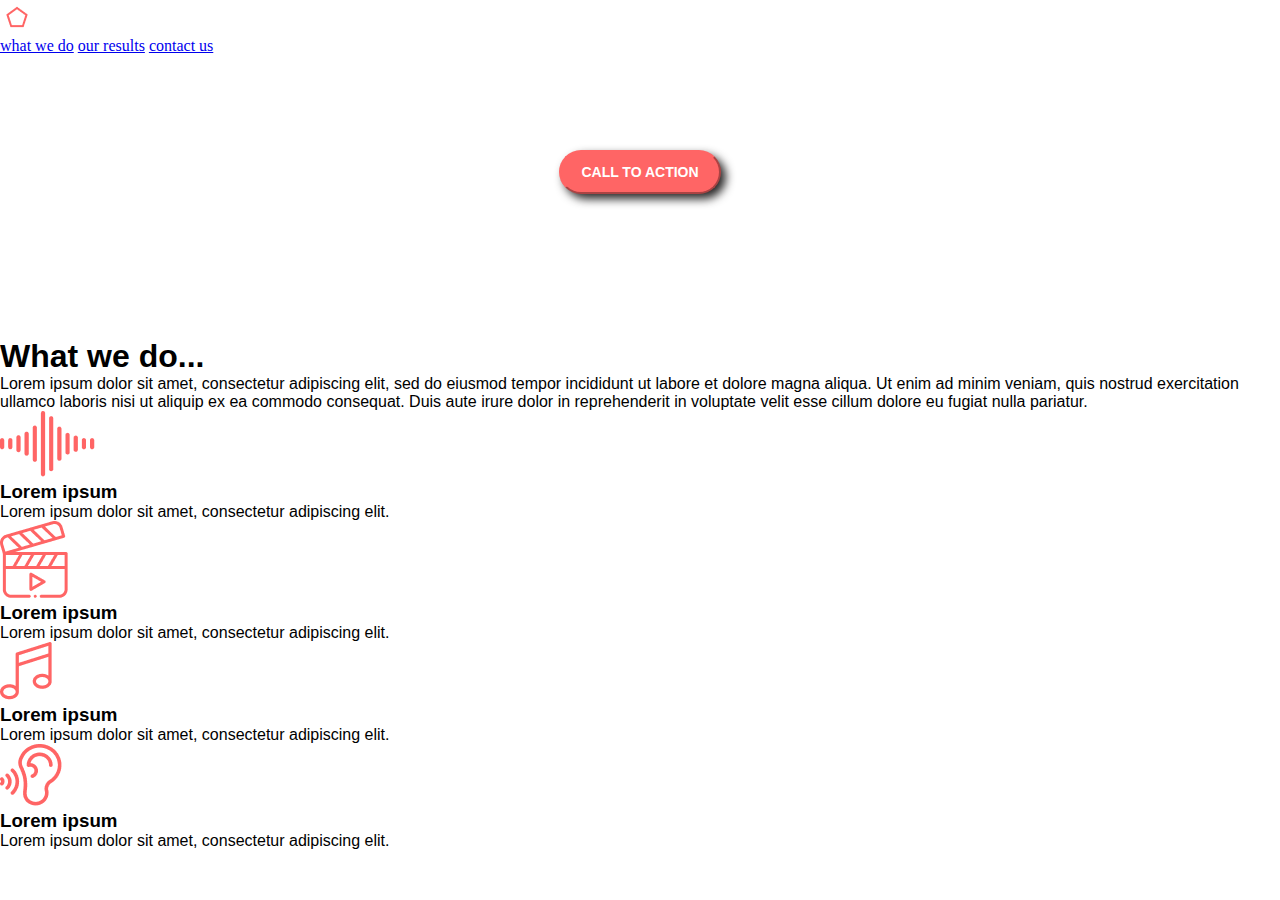
<file: index.html>
<!DOCTYPE html>
<html lang="en">
<head>
    <meta charset="UTF-8">
    <meta name="viewport" content="width=device-width, initial-scale=1.0">
    <title>Headphones</title>
    <link rel="stylesheet" href="styles.css">
</head>
<body>
    <section class="hero">
        <header>
            <img src="imgs/logo.png" alt="logo">
            <nav>
                <a href="#" alt="link">what we do</a>
                <a href="#" alt="link">our results</a>
                <a href="#" alt="link">contact us</a>
            </nav>
        </header>
        <main>
            <div class="hero-main">
                <h1>Lorem ipsum dolor set amet lorem ipsum</h1>
                <p>Lorem ipsum dolor set amet lorem ipsum dolor set</p>
                <button>CALL TO ACTION</button>
                <p class="text">Lorem ipsum dolor sit amet, consectetur adipiscing elit, sed do eiusmod tempor incididunt ut labore et dolore magna aliqua. Ut enim ad minim veniam, quis nostrud exercitation ullamco laboris nisi ut aliquip ex ea commodo consequat. Duis aute irure dolor in reprehenderit in voluptate velit esse cillum dolore eu fugiat nulla pariatur.</p>
            </div>
        </main>
    </section>
    <main>
        <section class="what-we-do">
            <div class="h1-text">
                <h1>What we do...</h1>
                <p class="text">Lorem ipsum dolor sit amet, consectetur adipiscing elit, sed do eiusmod tempor incididunt ut labore et dolore magna aliqua. Ut enim ad minim veniam, quis nostrud exercitation ullamco laboris nisi ut aliquip ex ea commodo consequat. Duis aute irure dolor in reprehenderit in voluptate velit esse cillum dolore eu fugiat nulla pariatur.</p>
            </div>
            <div class="icons">
                <div class="icon">
                    <img src="imgs/sound-frecuency.png" alt="sound">
                    <div class="icon-text">
                        <h3>Lorem ipsum</h3>
                        <p>Lorem ipsum dolor sit amet, consectetur adipiscing elit.</p>
                    </div>
                </div>
                <div class="icon">
                    <img src="imgs/video.png" class="video" alt="sound">
                    <div class="icon-text">
                        <h3>Lorem ipsum</h3>
                        <p>Lorem ipsum dolor sit amet, consectetur adipiscing elit.</p>
                    </div>
                </div>
                <div class="icon">
                    <img src="imgs/music.png" alt="sound">
                     <div class="icon-text">
                        <h3>Lorem ipsum</h3>
                        <p>Lorem ipsum dolor sit amet, consectetur adipiscing elit.</p>
                     </div>
                </div>
                <div class="icon">
                    <img src="imgs/hearing.png" alt="sound">
                    <div class="icon-text">
                        <h3>Lorem ipsum</h3>
                        <p>Lorem ipsum dolor sit amet, consectetur adipiscing elit.</p>
                    </div>
                </div>
            </div>
        </section>
    </main>
</body>
</html>
</file>
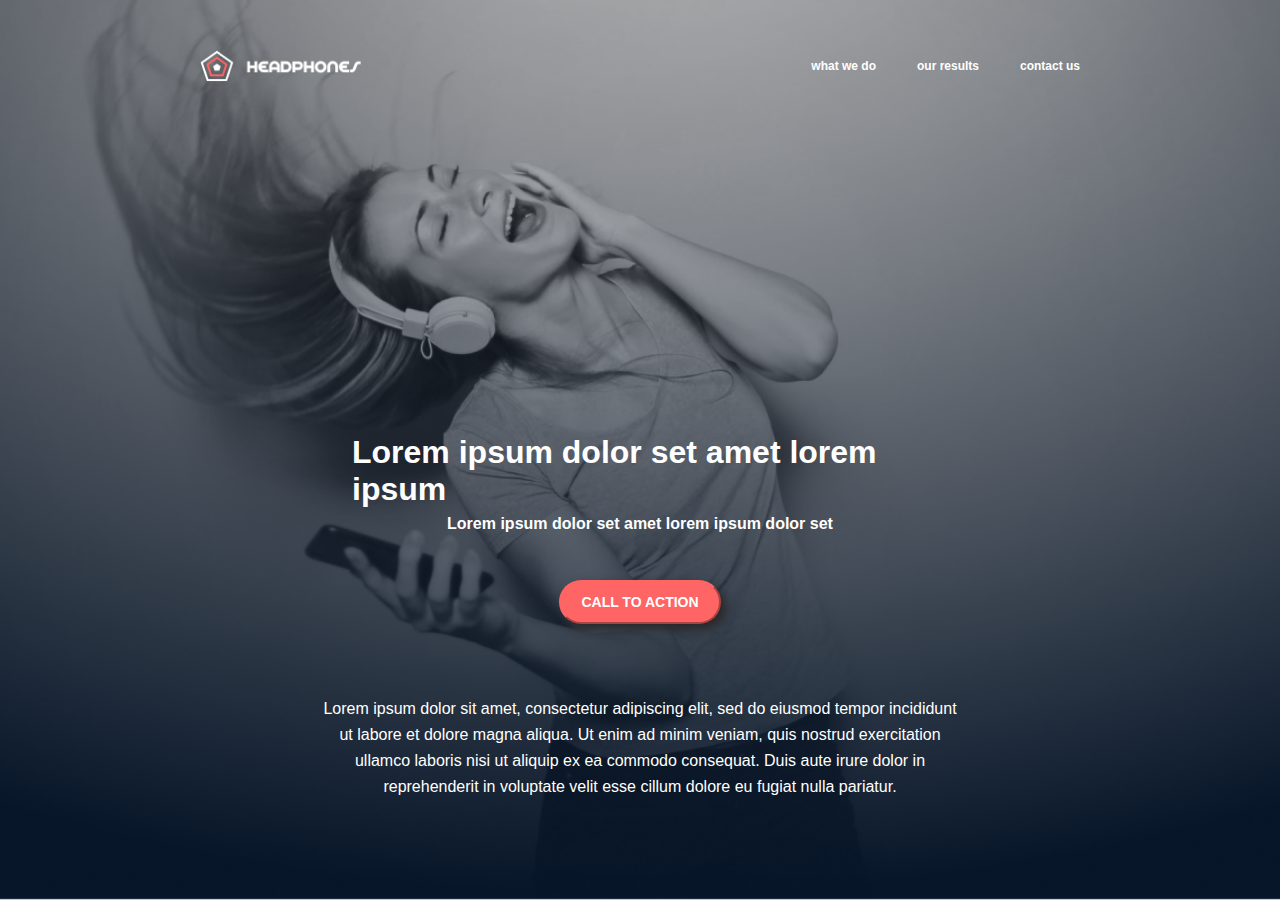
<file: 0-index.html>
<!DOCTYPE html>
<html lang="en">
<head>
    <meta charset="UTF-8">
    <meta name="viewport" content="width=device-width, initial-scale=1.0">
    <title>Headphones</title>
    <link rel="stylesheet" href="0-styles.css">
</head>
<body>
    <section class="hero">
        <header>
            <img src="imgs/logo.png" alt="logo">
            <nav>
                <a href="#" alt="link">what we do</a>
                <a href="#" alt="link">our results</a>
                <a href="#" alt="link">contact us</a>
            </nav>
        </header>
        <main>
            <div class="hero-main">
                <h1>Lorem ipsum dolor set amet lorem ipsum</h1>
                <p>Lorem ipsum dolor set amet lorem ipsum dolor set</p>
                <button>CALL TO ACTION</button>
                <p class="text">Lorem ipsum dolor sit amet, consectetur adipiscing elit, sed do eiusmod tempor incididunt ut labore et dolore magna aliqua. Ut enim ad minim veniam, quis nostrud exercitation ullamco laboris nisi ut aliquip ex ea commodo consequat. Duis aute irure dolor in reprehenderit in voluptate velit esse cillum dolore eu fugiat nulla pariatur.</p>
            </div>
        </main>
    </section>
</body>
</file>
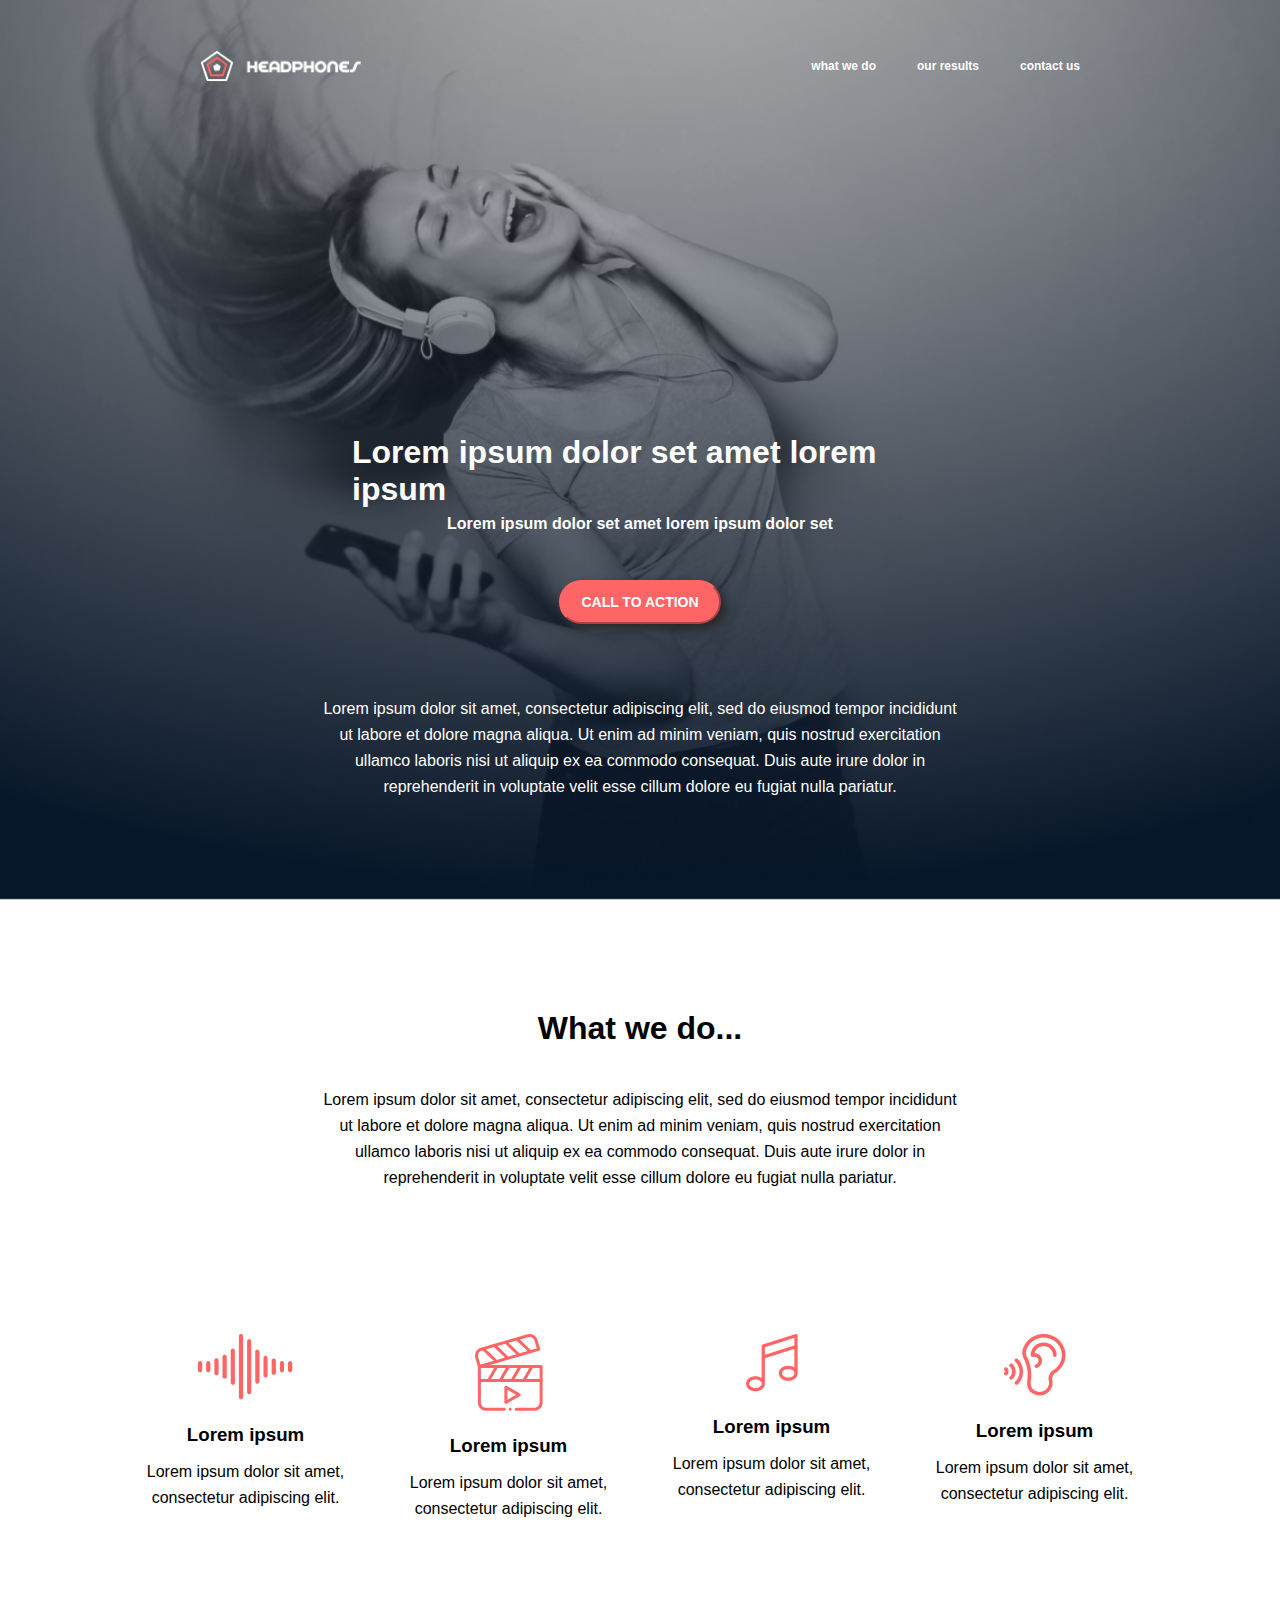
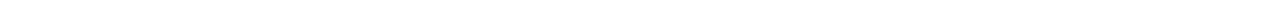
<file: 1-index.html>
<!DOCTYPE html>
<html lang="en">
<head>
    <meta charset="UTF-8">
    <meta name="viewport" content="width=device-width, initial-scale=1.0">
    <title>Headphones</title>
    <link rel="stylesheet" href="1-styles.css">
</head>
<body>
    <section class="hero">
        <header>
            <img src="imgs/logo.png" alt="logo">
            <nav>
                <a href="#" alt="link">what we do</a>
                <a href="#" alt="link">our results</a>
                <a href="#" alt="link">contact us</a>
            </nav>
        </header>
        <main>
            <div class="hero-main">
                <h1>Lorem ipsum dolor set amet lorem ipsum</h1>
                <p>Lorem ipsum dolor set amet lorem ipsum dolor set</p>
                <button>CALL TO ACTION</button>
                <p class="text">Lorem ipsum dolor sit amet, consectetur adipiscing elit, sed do eiusmod tempor incididunt ut labore et dolore magna aliqua. Ut enim ad minim veniam, quis nostrud exercitation ullamco laboris nisi ut aliquip ex ea commodo consequat. Duis aute irure dolor in reprehenderit in voluptate velit esse cillum dolore eu fugiat nulla pariatur.</p>
            </div>
        </main>
    </section>
    <main>
        <section class="what-we-do">
            <div class="h1-text">
                <h1>What we do...</h1>
                <p class="text">Lorem ipsum dolor sit amet, consectetur adipiscing elit, sed do eiusmod tempor incididunt ut labore et dolore magna aliqua. Ut enim ad minim veniam, quis nostrud exercitation ullamco laboris nisi ut aliquip ex ea commodo consequat. Duis aute irure dolor in reprehenderit in voluptate velit esse cillum dolore eu fugiat nulla pariatur.</p>
            </div>
            <div class="icons">
                <div class="icon">
                    <img src="imgs/sound-frecuency.png" alt="sound">
                    <div class="icon-text">
                        <h3>Lorem ipsum</h3>
                        <p>Lorem ipsum dolor sit amet, consectetur adipiscing elit.</p>
                    </div>
                </div>
                <div class="icon">
                    <img src="imgs/video.png" class="video" alt="sound">
                    <div class="icon-text">
                        <h3>Lorem ipsum</h3>
                        <p>Lorem ipsum dolor sit amet, consectetur adipiscing elit.</p>
                    </div>
                </div>
                <div class="icon">
                    <img src="imgs/music.png" alt="sound">
                     <div class="icon-text">
                        <h3>Lorem ipsum</h3>
                        <p>Lorem ipsum dolor sit amet, consectetur adipiscing elit.</p>
                     </div>
                </div>
                <div class="icon">
                    <img src="imgs/hearing.png" alt="sound">
                    <div class="icon-text">
                        <h3>Lorem ipsum</h3>
                        <p>Lorem ipsum dolor sit amet, consectetur adipiscing elit.</p>
                    </div>
                </div>
            </div>
        </section>
    </main>
</body>
</html>
</file>
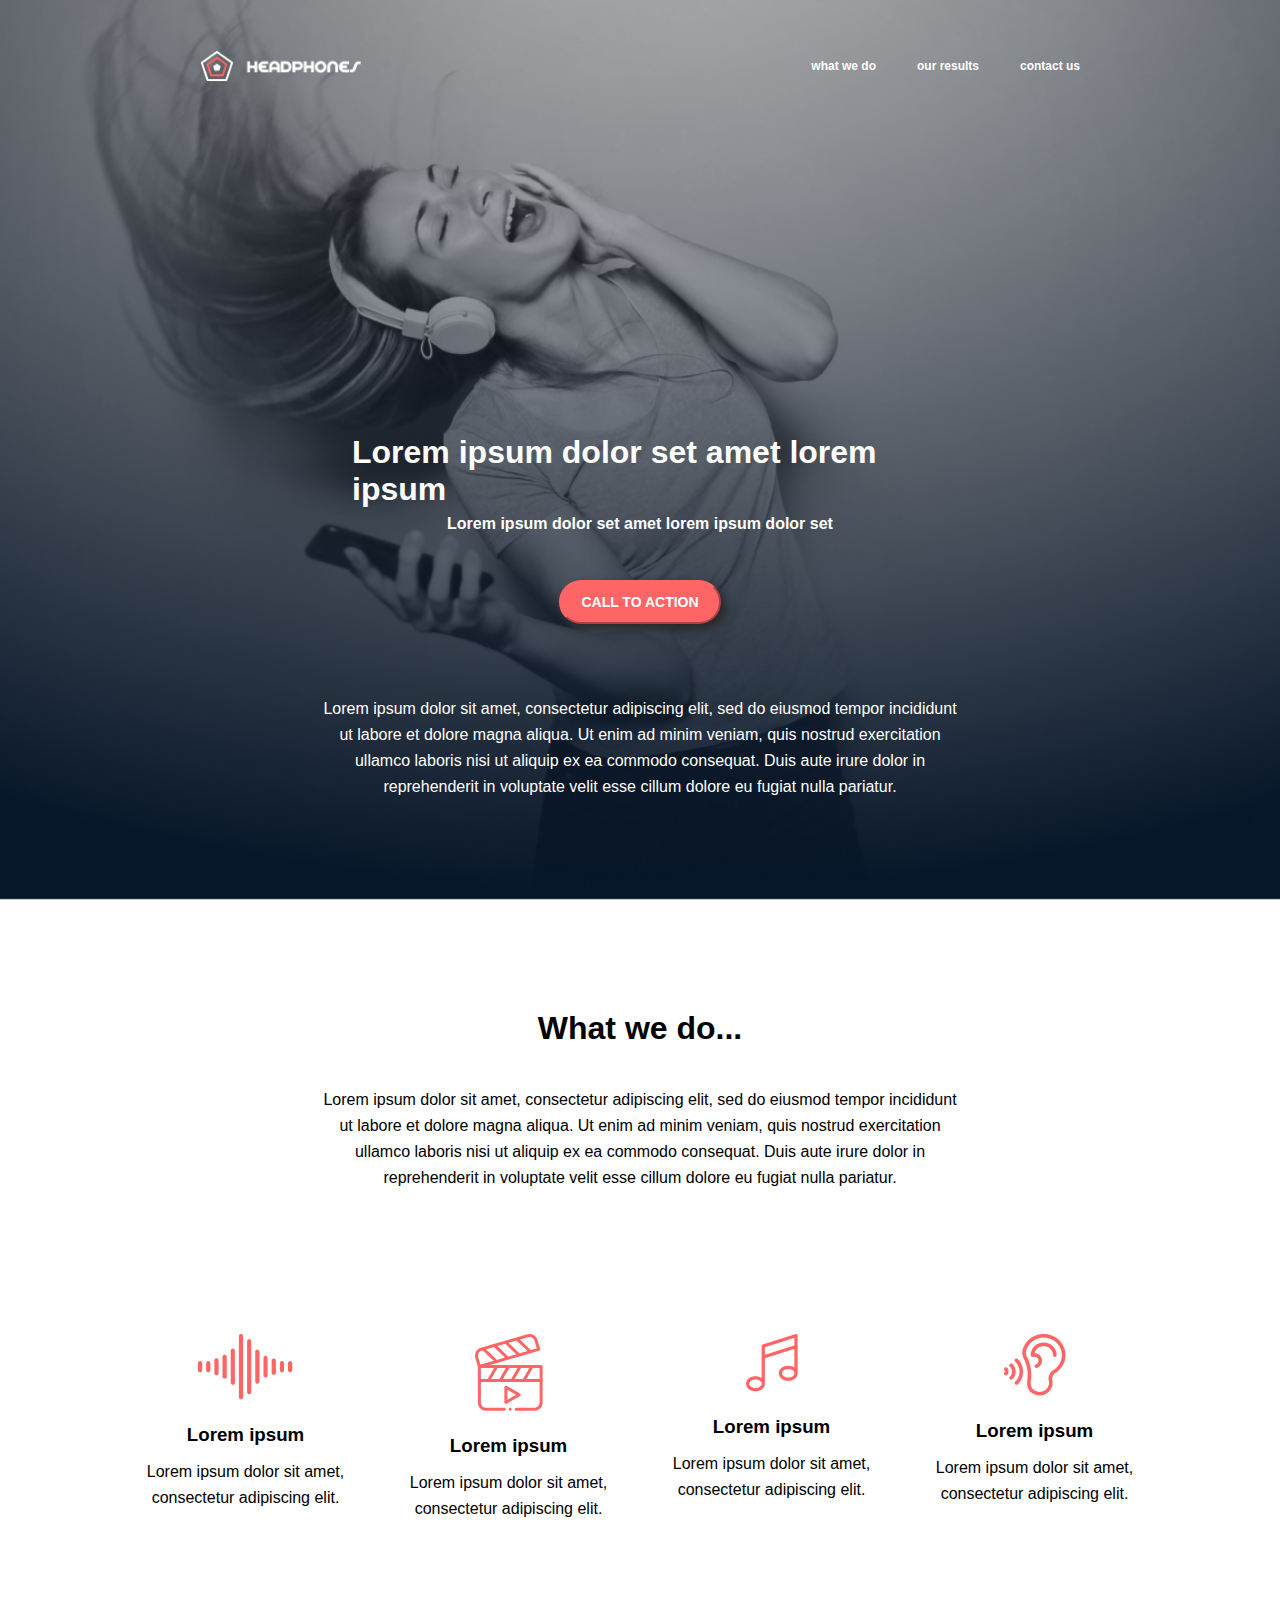
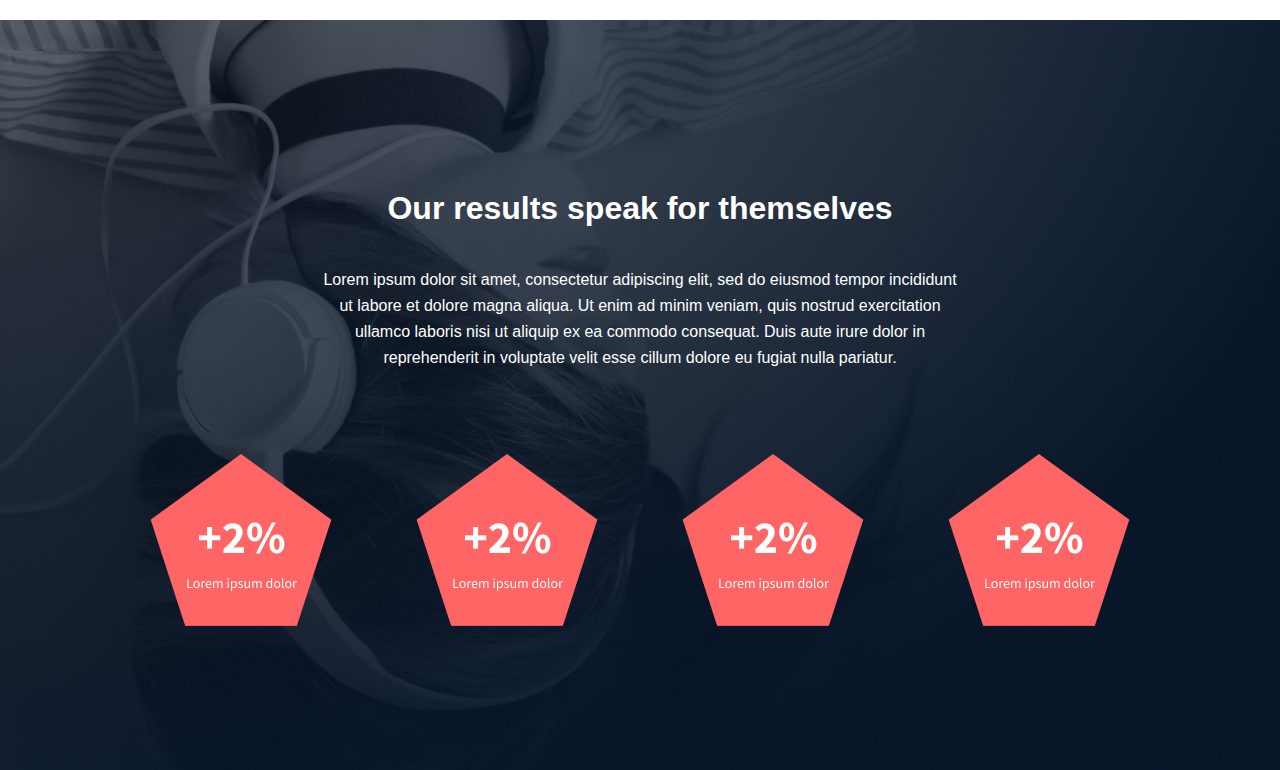
<file: 2-index.html>
<!DOCTYPE html>
<html lang="en">
<head>
    <meta charset="UTF-8">
    <meta name="viewport" content="width=device-width, initial-scale=1.0">
    <title>Headphones</title>
    <link rel="stylesheet" href="2-styles.css">
</head>
<body>
    <section class="hero">
        <header>
            <img src="imgs/logo.png" alt="logo">
            <nav>
                <a href="#" alt="link">what we do</a>
                <a href="#" alt="link">our results</a>
                <a href="#" alt="link">contact us</a>
            </nav>
        </header>
        <main>
            <div class="hero-main">
                <h1>Lorem ipsum dolor set amet lorem ipsum</h1>
                <p>Lorem ipsum dolor set amet lorem ipsum dolor set</p>
                <button>CALL TO ACTION</button>
                <p class="text">Lorem ipsum dolor sit amet, consectetur adipiscing elit, sed do eiusmod tempor incididunt ut labore et dolore magna aliqua. Ut enim ad minim veniam, quis nostrud exercitation ullamco laboris nisi ut aliquip ex ea commodo consequat. Duis aute irure dolor in reprehenderit in voluptate velit esse cillum dolore eu fugiat nulla pariatur.</p>
            </div>
        </main>
    </section>
    <main>
        <section class="what-we-do">
            <div class="h1-text">
                <h1>What we do...</h1>
                <p class="text">Lorem ipsum dolor sit amet, consectetur adipiscing elit, sed do eiusmod tempor incididunt ut labore et dolore magna aliqua. Ut enim ad minim veniam, quis nostrud exercitation ullamco laboris nisi ut aliquip ex ea commodo consequat. Duis aute irure dolor in reprehenderit in voluptate velit esse cillum dolore eu fugiat nulla pariatur.</p>
            </div>
            <div class="icons">
                <div class="icon">
                    <img src="imgs/sound-frecuency.png" alt="sound">
                    <div class="icon-text">
                        <h3>Lorem ipsum</h3>
                        <p>Lorem ipsum dolor sit amet, consectetur adipiscing elit.</p>
                    </div>
                </div>
                <div class="icon">
                    <img src="imgs/video.png" class="video" alt="sound">
                    <div class="icon-text">
                        <h3>Lorem ipsum</h3>
                        <p>Lorem ipsum dolor sit amet, consectetur adipiscing elit.</p>
                    </div>
                </div>
                <div class="icon">
                    <img src="imgs/music.png" alt="sound">
                     <div class="icon-text">
                        <h3>Lorem ipsum</h3>
                        <p>Lorem ipsum dolor sit amet, consectetur adipiscing elit.</p>
                     </div>
                </div>
                <div class="icon">
                    <img src="imgs/hearing.png" alt="sound">
                    <div class="icon-text">
                        <h3>Lorem ipsum</h3>
                        <p>Lorem ipsum dolor sit amet, consectetur adipiscing elit.</p>
                    </div>
                </div>
            </div>
        </section>
        <section class="dark">
            <div class="h1-text">
                <h1>Our results speak for themselves</h1>
                <p class="text">Lorem ipsum dolor sit amet, consectetur adipiscing elit, sed do eiusmod tempor incididunt ut labore et dolore magna aliqua. Ut enim ad minim veniam, quis nostrud exercitation ullamco laboris nisi ut aliquip ex ea commodo consequat. Duis aute irure dolor in reprehenderit in voluptate velit esse cillum dolore eu fugiat nulla pariatur.</p>
            </div>
            <div class="images">
                <img src="imgs/dot_1.png" alt="image">
                <img src="imgs/dot_1.png" alt="image">
                <img src="imgs/dot_1.png" alt="image">
                <img src="imgs/dot_1.png" alt="image">
            </div>
        </section>
    </main>
</body>
</html>
</file>
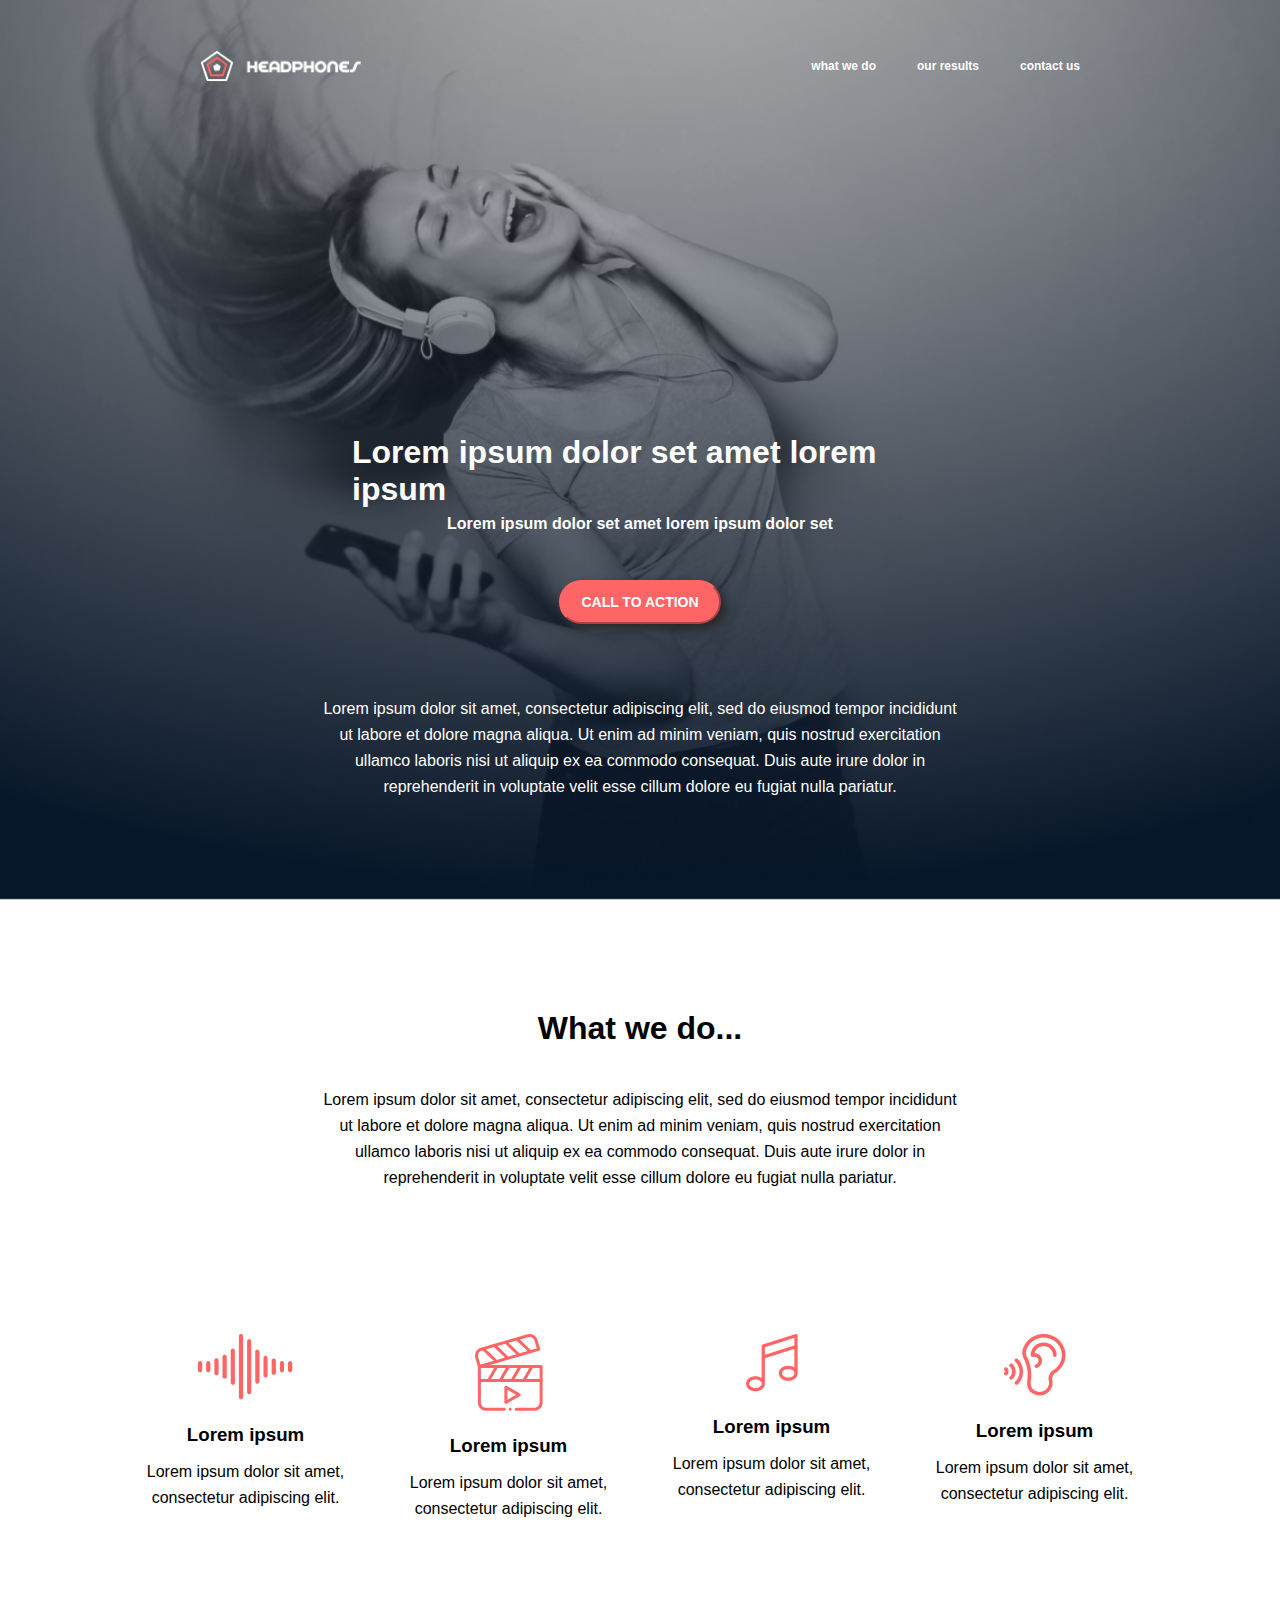
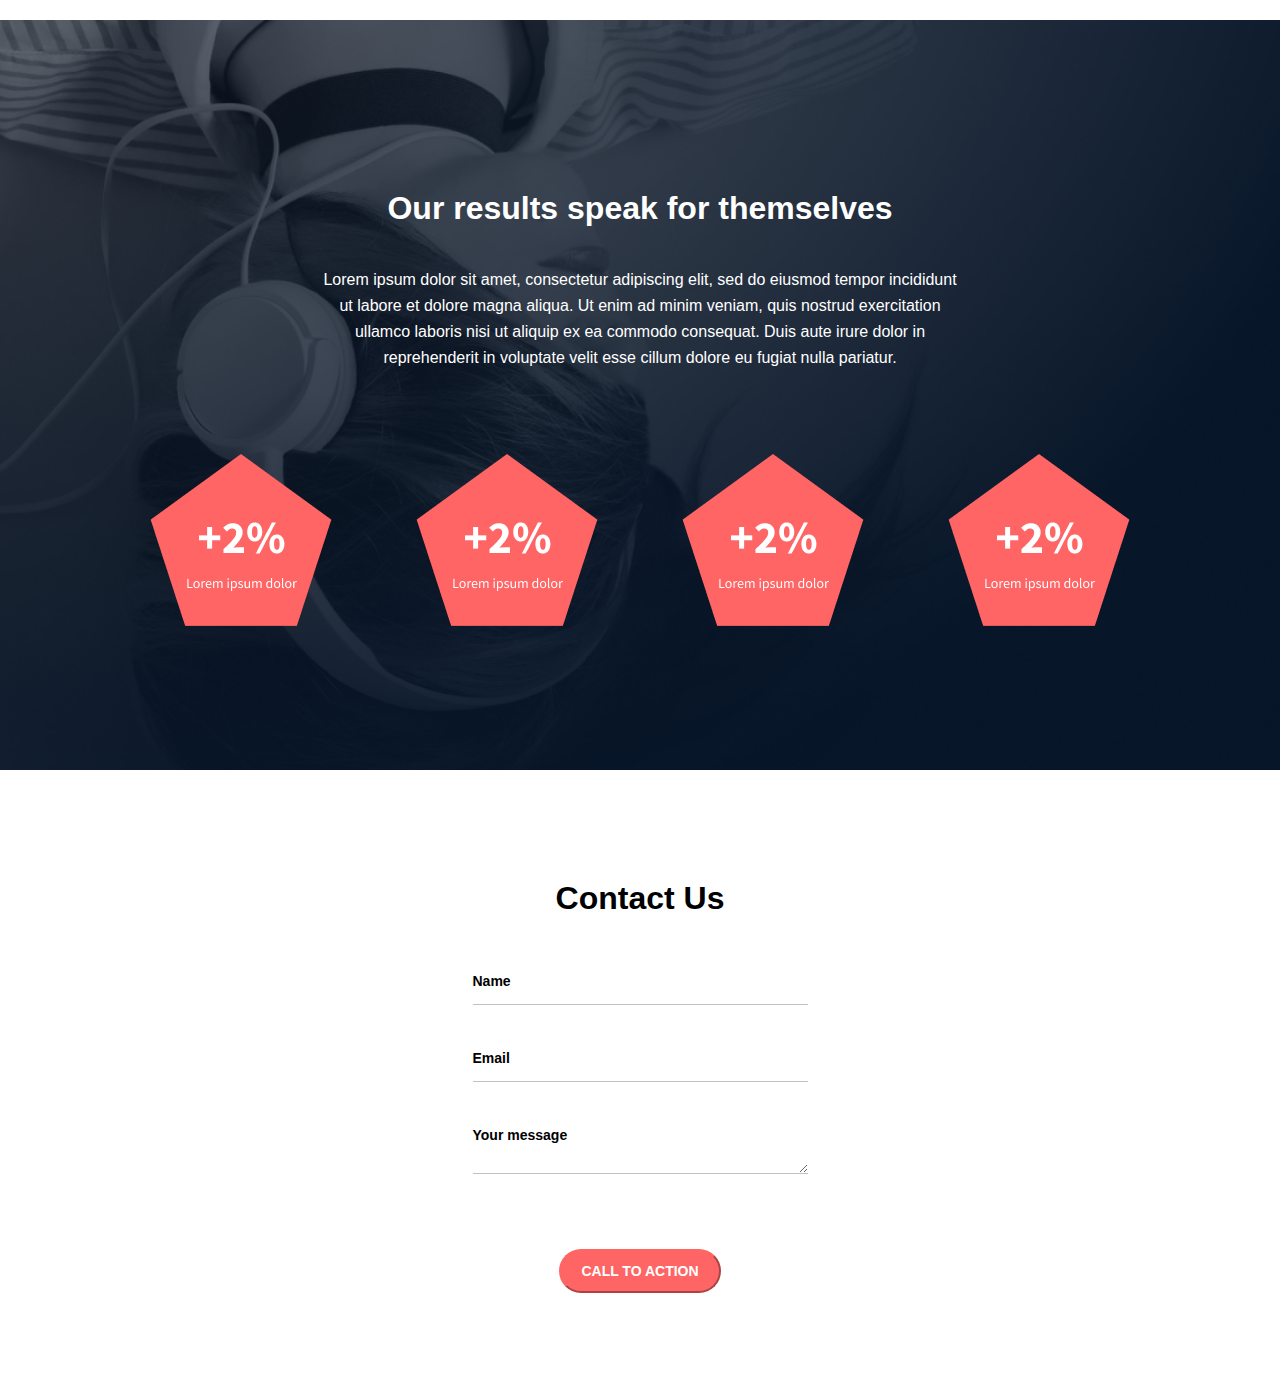
<file: 3-index.html>
<!DOCTYPE html>
<html lang="en">
<head>
    <meta charset="UTF-8">
    <meta name="viewport" content="width=device-width, initial-scale=1.0">
    <title>Headphones</title>
    <link rel="stylesheet" href="3-styles.css">
</head>
<body>
    <section class="hero">
        <header>
            <img src="imgs/logo.png" alt="logo">
            <nav>
                <a href="#" alt="link">what we do</a>
                <a href="#" alt="link">our results</a>
                <a href="#" alt="link">contact us</a>
            </nav>
        </header>
        <main>
            <div class="hero-main">
                <h1>Lorem ipsum dolor set amet lorem ipsum</h1>
                <p>Lorem ipsum dolor set amet lorem ipsum dolor set</p>
                <button>CALL TO ACTION</button>
                <p class="text">Lorem ipsum dolor sit amet, consectetur adipiscing elit, sed do eiusmod tempor incididunt ut labore et dolore magna aliqua. Ut enim ad minim veniam, quis nostrud exercitation ullamco laboris nisi ut aliquip ex ea commodo consequat. Duis aute irure dolor in reprehenderit in voluptate velit esse cillum dolore eu fugiat nulla pariatur.</p>
            </div>
        </main>
    </section>
    <main>
        <section class="what-we-do">
            <div class="h1-text">
                <h1>What we do...</h1>
                <p class="text">Lorem ipsum dolor sit amet, consectetur adipiscing elit, sed do eiusmod tempor incididunt ut labore et dolore magna aliqua. Ut enim ad minim veniam, quis nostrud exercitation ullamco laboris nisi ut aliquip ex ea commodo consequat. Duis aute irure dolor in reprehenderit in voluptate velit esse cillum dolore eu fugiat nulla pariatur.</p>
            </div>
            <div class="icons">
                <div class="icon">
                    <img src="imgs/sound-frecuency.png" alt="sound">
                    <div class="icon-text">
                        <h3>Lorem ipsum</h3>
                        <p>Lorem ipsum dolor sit amet, consectetur adipiscing elit.</p>
                    </div>
                </div>
                <div class="icon">
                    <img src="imgs/video.png" class="video" alt="sound">
                    <div class="icon-text">
                        <h3>Lorem ipsum</h3>
                        <p>Lorem ipsum dolor sit amet, consectetur adipiscing elit.</p>
                    </div>
                </div>
                <div class="icon">
                    <img src="imgs/music.png" alt="sound">
                     <div class="icon-text">
                        <h3>Lorem ipsum</h3>
                        <p>Lorem ipsum dolor sit amet, consectetur adipiscing elit.</p>
                     </div>
                </div>
                <div class="icon">
                    <img src="imgs/hearing.png" alt="sound">
                    <div class="icon-text">
                        <h3>Lorem ipsum</h3>
                        <p>Lorem ipsum dolor sit amet, consectetur adipiscing elit.</p>
                    </div>
                </div>
            </div>
        </section>
        <section class="dark">
            <div class="h1-text">
                <h1>Our results speak for themselves</h1>
                <p class="text">Lorem ipsum dolor sit amet, consectetur adipiscing elit, sed do eiusmod tempor incididunt ut labore et dolore magna aliqua. Ut enim ad minim veniam, quis nostrud exercitation ullamco laboris nisi ut aliquip ex ea commodo consequat. Duis aute irure dolor in reprehenderit in voluptate velit esse cillum dolore eu fugiat nulla pariatur.</p>
            </div>
            <div class="images">
                <img src="imgs/dot_1.png" alt="image">
                <img src="imgs/dot_1.png" alt="image">
                <img src="imgs/dot_1.png" alt="image">
                <img src="imgs/dot_1.png" alt="image">
            </div>
        </section>
        <section class="contact-us">
            <form action="#" method="get">
                <h1>Contact Us</h1>
                <div class="form-area">
                    <div class="label-input">
                        <label for="name"> Name</label>
                        <input type="text" id="name" name="name">
                    </div>
                    <div class="label-input">
                        <label for="email"> Email</label>
                        <input type="email" id="email" name="email">
                    </div>
                    <div class="label-input">
                        <label for="message"> Your message</label>
                        <textarea id="message" name="message"></textarea>
                    </div>
                    <button>CALL TO ACTION</button>
                </div>
            </form>
        </section> 
    </main>
</body>
</html>
</file>
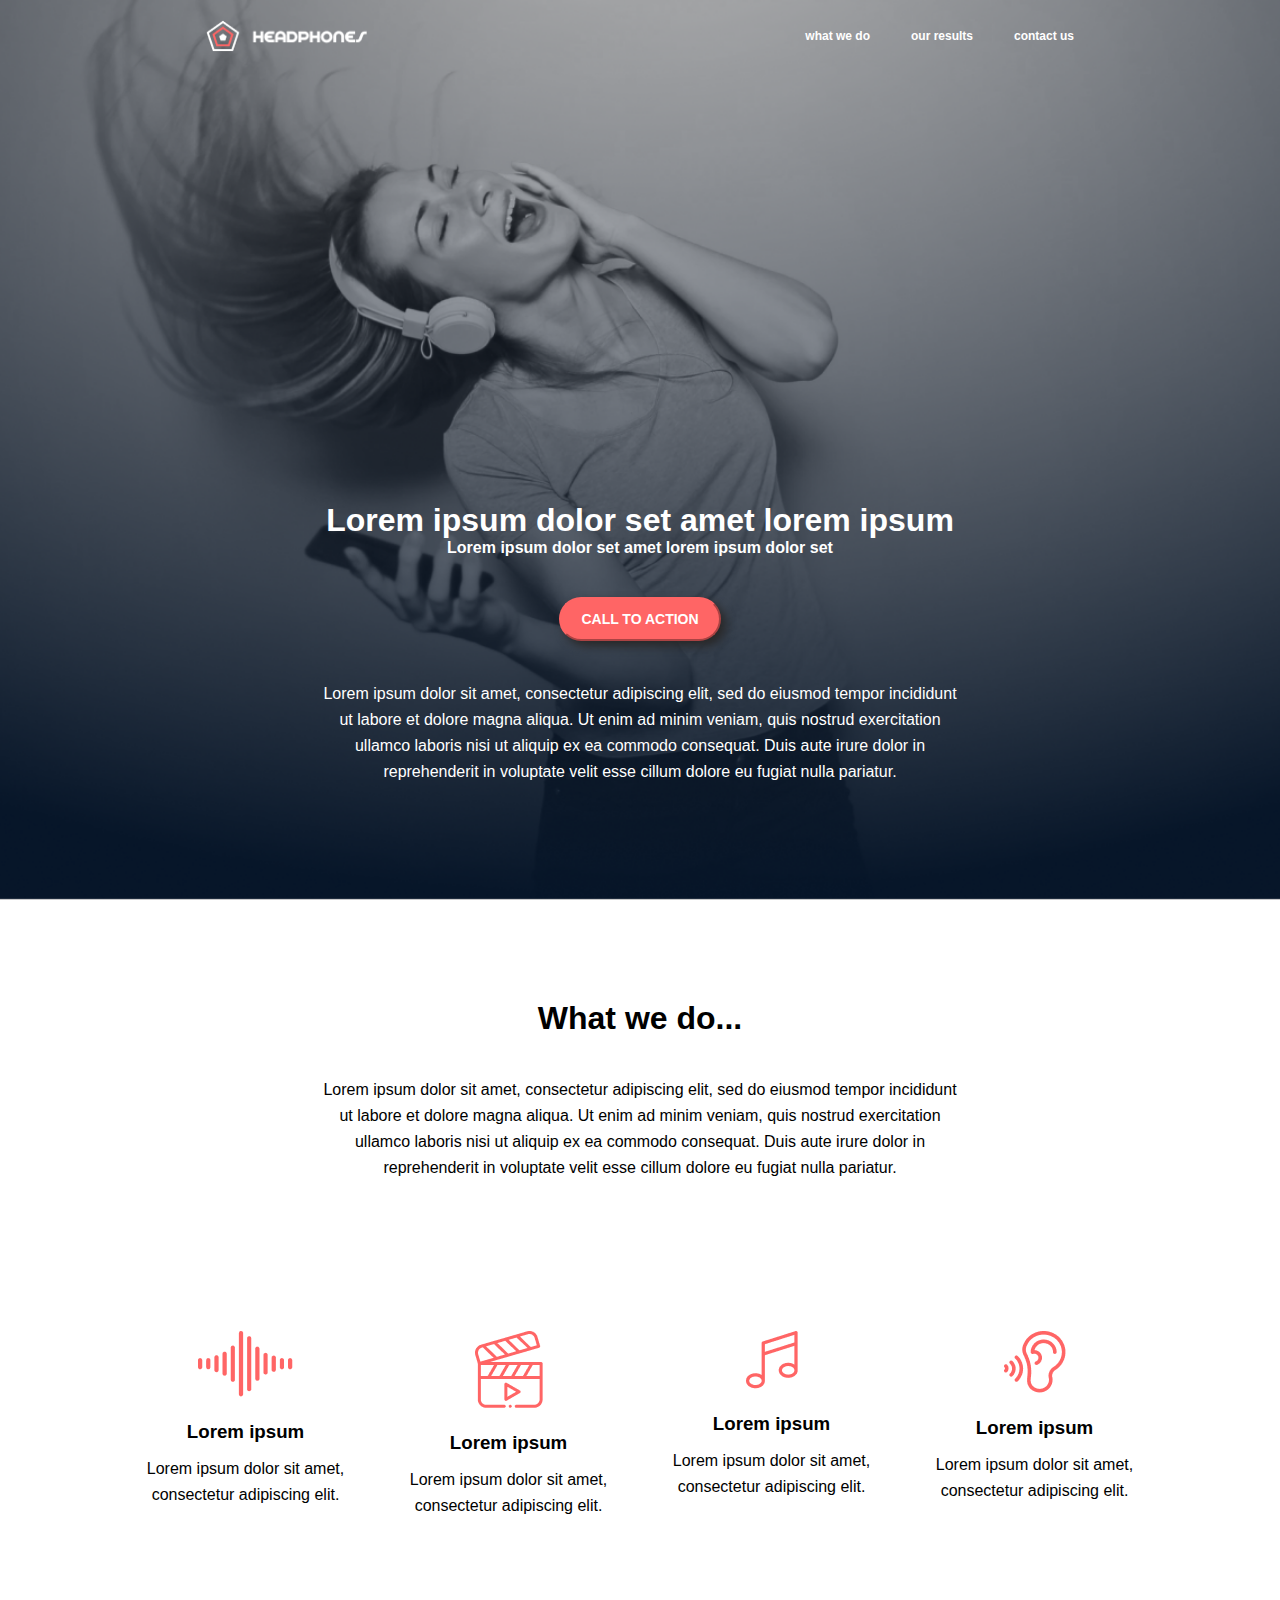
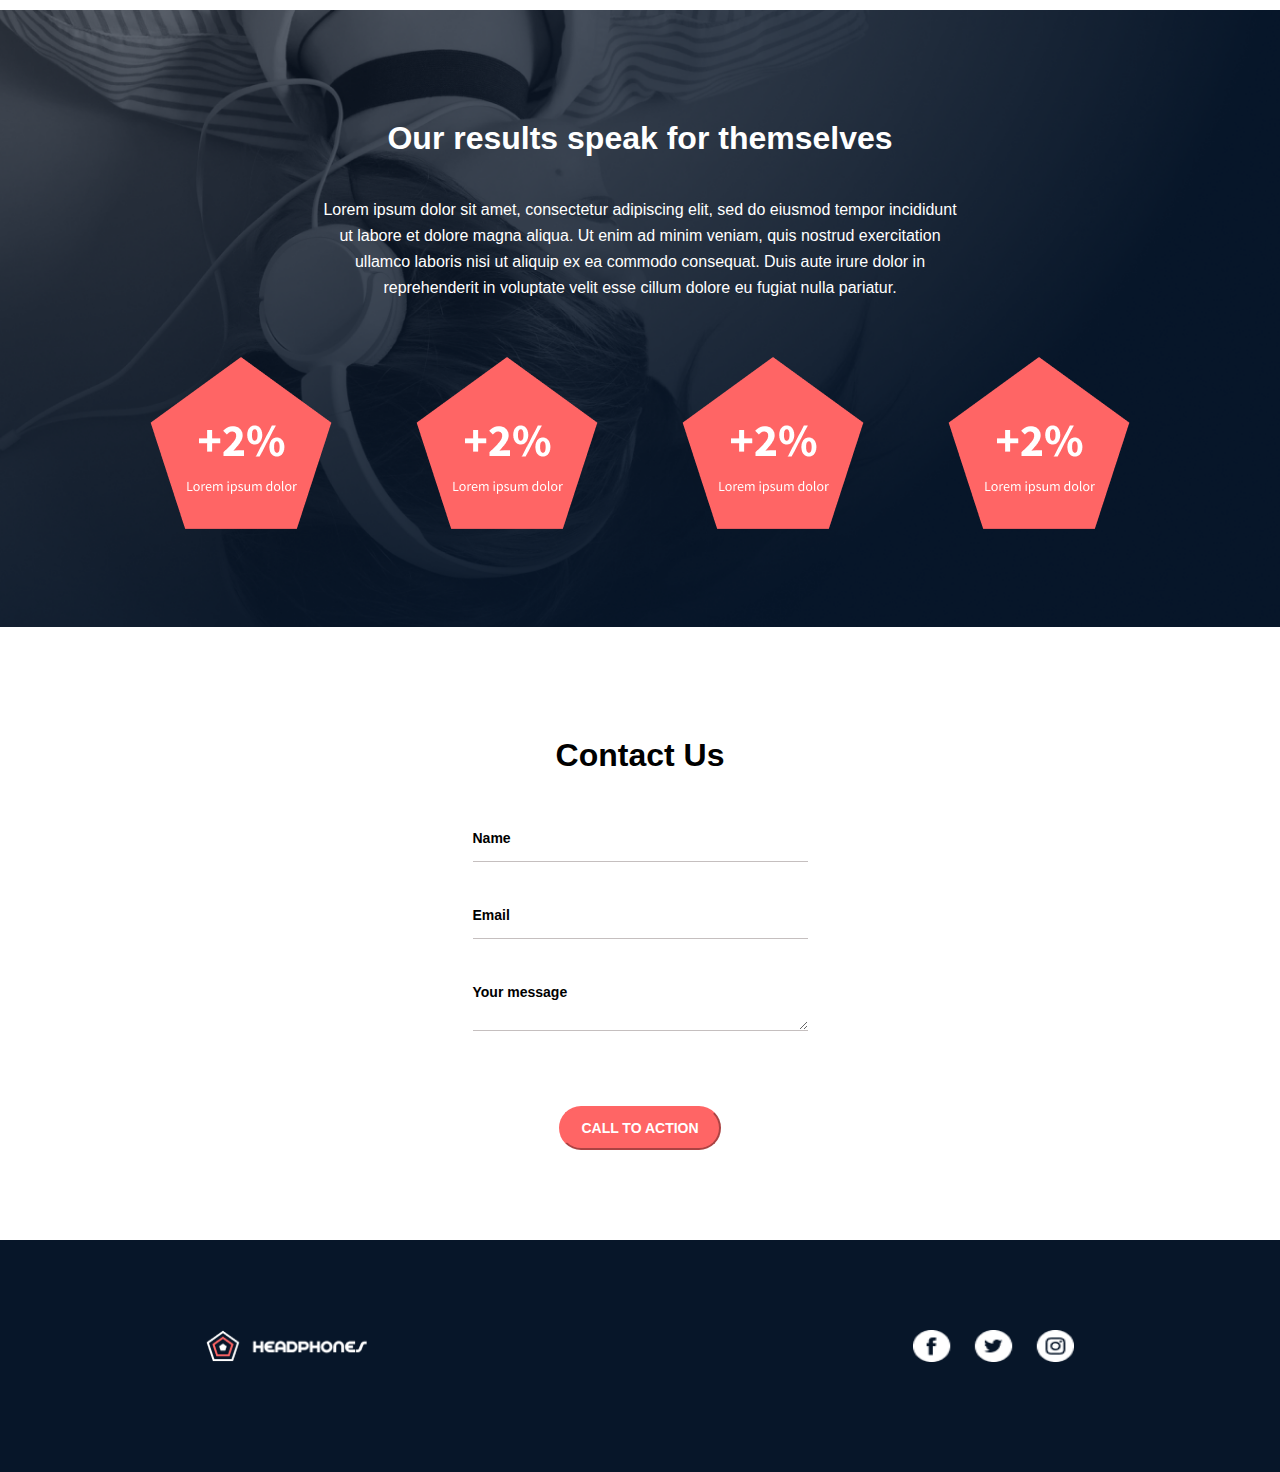
<file: 4-index.html>
<!DOCTYPE html>
<html lang="en">

<head>
    <meta charset="UTF-8">
    <meta name="viewport" content="width=device-width, initial-scale=1.0">
    <title>Headphones</title>
    <link rel="stylesheet" href="styles.css">
</head>

<body>
    <header>

        <section class="hero_section">

            <div class="container">

                <div class="hero">

                    <div class="navbar">
                        <img src="imgs/logo.png" alt="logo">
                        <nav>
                            <a href="#" alt="link">what we do</a>
                            <a href="#" alt="link">our results</a>
                            <a href="#" alt="link">contact us</a>
                        </nav>
                    </div>
                    <div class="menu-icon">
                        <img src="imgs/logo.png" alt="logo">
                        <div class="spanbar">
                            <span></span>
                            <span></span>
                            <span></span>
                        </div>
                    </div>


                    <div class="hero-main">
                        <h1>Lorem ipsum dolor set amet lorem ipsum</h1>
                        <p>Lorem ipsum dolor set amet lorem ipsum dolor set</p>
                        <button>CALL TO ACTION</button>
                        <p class="text">Lorem ipsum dolor sit amet, consectetur adipiscing elit, sed do eiusmod tempor
                            incididunt ut labore et dolore magna aliqua. Ut enim ad minim veniam, quis nostrud
                            exercitation ullamco laboris nisi ut aliquip ex ea commodo consequat. Duis aute irure dolor
                            in reprehenderit in voluptate velit esse cillum dolore eu fugiat nulla pariatur.</p>
                    </div>



                </div>

            </div>

        </section>

    </header>


    <main>
        <section class="what-we-do">

            <div class="container">
                
                <div class="we-do">

                    <div class="h1-text">
                        <h1>What we do...</h1>
                            <p class="text">Lorem ipsum dolor sit amet, consectetur adipiscing elit, sed do eiusmod tempor
                            incididunt ut labore et dolore magna aliqua. Ut enim ad minim veniam, quis nostrud exercitation
                            ullamco laboris nisi ut aliquip ex ea commodo consequat. Duis aute irure dolor in reprehenderit in
                            voluptate velit esse cillum dolore eu fugiat nulla pariatur.</p>
                     
                        </div>

                    <div class="icons">
                        <div class="icon">
                            <img src="imgs/sound-frecuency.png" alt="sound">
                            <div class="icon-text">
                                <h3>Lorem ipsum</h3>
                                <p>Lorem ipsum dolor sit amet, consectetur adipiscing elit.</p>
                            </div>
                        </div>
                        <div class="icon">
                            <img src="imgs/video.png" class="video" alt="sound">
                            <div class="icon-text">
                                <h3>Lorem ipsum</h3>
                                <p>Lorem ipsum dolor sit amet, consectetur adipiscing elit.</p>
                            </div>
                        </div>
                        <div class="icon">
                            <img src="imgs/music.png" alt="sound">
                            <div class="icon-text">
                                <h3>Lorem ipsum</h3>
                                <p>Lorem ipsum dolor sit amet, consectetur adipiscing elit.</p>
                            </div>
                        </div>
                        <div class="icon">
                            <img src="imgs/hearing.png" alt="sound">
                            <div class="icon-text">
                                <h3>Lorem ipsum</h3>
                                <p>Lorem ipsum dolor sit amet, consectetur adipiscing elit.</p>
                            </div>
                        </div>
                    </div>
                </div>

            </div>
        </section>




        <section class="dark">

            <div class="container">

                <div class="our-results">
                    <div class="h1-text">
                        <h1>Our results speak for themselves</h1>
                        <p class="text">Lorem ipsum dolor sit amet, consectetur adipiscing elit, sed do eiusmod tempor
                            incididunt ut labore et dolore magna aliqua. Ut enim ad minim veniam, quis nostrud exercitation
                            ullamco laboris nisi ut aliquip ex ea commodo consequat. Duis aute irure dolor in reprehenderit in
                            voluptate velit esse cillum dolore eu fugiat nulla pariatur.</p>
                    </div>
                    <div class="images">
                        <img src="imgs/dot_1.png" alt="image">
                        <img src="imgs/dot_1.png" alt="image">
                        <img src="imgs/dot_1.png" alt="image">
                        <img src="imgs/dot_1.png" alt="image">
                    </div>
                </div>
            </div>
        </section>




        <section class="contact-us">

            <div class="container">

                <div class="form-contact">
                    <form action="#" method="get">
                        <h1>Contact Us</h1>
                        <div class="form-area">
                            <div class="label-input">
                                <label for="name"> Name</label>
                                <input type="text" id="name" name="name">
                            </div>
                            <div class="label-input">
                                <label for="email"> Email</label>
                                <input type="email" id="email" name="email">
                            </div>
                            <div class="label-input">
                                <label for="message"> Your message</label>
                                <textarea id="message" name="message"></textarea>
                            </div>
                            <button>CALL TO ACTION</button>
                        </div>
                    </form>
                </div>
            </div>
        </section>
    </main>

    <footer>
        <div class="container">
            <div class="footer-class">
                <img src="imgs/logo.png" alt="logo">
                <img src="imgs/social_icons.png" alt="social-icons">
            </div>
        </div>
    </footer>



</body>

</html>
</file>
<file: styles.css>
* {
    box-sizing: border-box;
    margin: 0;
    padding: 0;
}
/* Header ---*/
.container {
    max-width: 1000px;
    margin: 0 auto;
}

.hero_section{
    background-image: url("imgs/background.png");
    background-position: center;
    background-repeat: no-repeat;
    background-size: cover;
}

h1, h3, label, p {
   font-family: "Source Sans Pro", sans-serif; 
}

.hero_section .hero {
    
    min-height: 100vh;
    display: flex;
    flex-direction: column;
    justify-content: space-between;
    padding-bottom: 115px;
    padding-inline: 66px;
}

.hero .navbar {
    display: flex;
    justify-content: space-between;
    align-items: center;
    padding: 20px 0;
    width: 100%;
    img {
        width: 161px;
        height:32px;
    }
    nav {
        display: flex;
        gap: 41px;
        a {
            text-decoration: none;
            color: white;
            font-family: "Source Sans Pro", sans-serif;
            font-weight: bold ;
            font-size: 12px;
        }
    }
}
.hero .menu-icon {
    display: none;
    flex-direction: column;
    cursor: pointer;
    span {
        height: 3px;
        width: 25px;
        background: white;
        margin-bottom: 4px;
        border-radius: 5px;
    }
}
.spanbar.active span:nth-child(1) {
  transform: rotate(45deg) translate(5px, 5px);
}

.spanbar.active span:nth-child(2) {
  opacity: 0;
}

.spanbar.active span:nth-child(3) {
  transform: rotate(-45deg) translate(6px, -6px);
}

.hero-main {
    
    display: flex;
    flex-direction: column;
    justify-content: end;
    align-items: center;
    h1 {
        color: white;
        font-size: 32px;
        font-weight: bold;
        text-align: center;
    }
    p {
        color: white;
        font-size: 16px;
        font-weight: bold;
        text-align: center;
    }
    button {
        font-family: "Source Sans Pro", sans-serif;
        color: white;
        font-weight: bold;
        font-size: 14px;
        background-color: #FF6565;
        width: 162px;
        height: 44px;
        border-color: #FF6565;
        border-radius: 22px;
        margin: 40px 0;
        box-shadow: 5px 5px 10px rgb(41, 40, 40);
    }
    .text {
        
        color: white;
        font-family: "Source Sans Pro", sans-serif;
        font-weight: 400;
        font-size: 16px;
        line-height: 26px;
        text-align: center;
        max-width: 637px;
    }

}

@media (max-width: 768px) {


    p{
        font-size: 12px;
    }
    .hero-main {

        h1 {
            font-size: 24px;
        }
        p {
            font-size: 12px;
        }
        button {
            width: 142px;
            height: 34px;
            font-size: 12px;
            margin-top: 20px;
        }
        .text {
            font-size: 14px;
            padding-top: 40px;
        }
    }
}
@media (max-width: 375px) {
    .hero .navbar {
        display: none;
    }
    .spanbar {
        display: flex;
        flex-direction: column;
        align-items: center;
        justify-content: center;
    }
    .hero .menu-icon {
        display: flex;
        flex-direction: row-reverse;
        justify-content: space-between;
        align-items: center;
        margin-top: 30px;
        img {
            width: 161px;
            height: 32px;
        }
    }
    .hero-main {
        gap: 5px;
        h1 {
            font-size: 20px;
        }
        p {
            font-size: 10px;
        }
        button {
            width: 120px;
            height: 30px;
            font-size: 10px;
            margin-top: 10px;
        }
        .text {
            font-size: 12px;
            padding-top: 20px;
        }
    }
}

/*  WHAT WE DO SECTION */

.what-we-do .we-do {
    
    display: flex;
    flex-direction: column;
    align-items: center;
    text-align: center;
    padding: 100px 0;
    gap: 150px;
    .h1-text {
        display: flex;
        flex-direction: column;
        justify-content: space-between;
        padding-inline: 66px;
        gap: 40px;
        h1 {
            font-size: 32px;
        }
        .text {
            
            color: black;
            font-family: "Source Sans Pro", sans-serif;
            font-weight: 400;
            font-size: 16px;
            line-height: 26px;
            max-width: 637px;;
        }

    }

}
.we-do .icons {
    display: flex;
    flex-wrap: wrap;
    align-items: center;
    justify-content: center;
    gap: 56px;
    flex-wrap: wrap;
    
    .icon {
        display: flex;
        flex-direction: column;
        align-items: center;
        width: 207px;
        height: 179px;
        gap:24px;
    }
    p {
        padding-top:13px;
        text-align: center;
        line-height: 26px;
    }

}

/* OUR RESULTS SECTION */

.dark {
    background-image: url("imgs/background-2.png");
    background-repeat: no-repeat;
    background-size: cover;
    background-position: center;
}
    
.dark .our-results {
    
    display: flex;
    flex-direction: column;
    align-items: center;
    gap: 56px;
    .h1-text {
        
        display: flex;
        flex-direction: column;
        align-items: center;
        justify-content: space-between;
        gap: 40px;
        text-align: center;
        margin: 110px 66px 0 66px;
        h1 {
            font-size: 32px;
            color: white;
        }
        .text {
            color: white;
            font-family: "Source Sans Pro", sans-serif;
            font-weight: 400;
            font-size: 16px;
            line-height: 26px;
            max-width: 637px;
        }
    
    }
    .images {
        
        display: flex;
        align-items: center;
        justify-content: center;
        flex-wrap: wrap;
        padding-bottom: 80px;
        gap: 76px;
    }

}    


/* FORM SECTION CONTACT US */

.contact-us .form-contact {
    display: flex;
    flex-direction: column;
    justify-content: center;
    align-items: center;

    form {
        margin-top: 110px;
        margin-bottom: 130px;
        width: 335px;
        height: 373px;
    }
    h1 {
        font-weight: 600;
        font-size: 32px;
        text-align: center;
    }
    .form-area {
        padding-top: 56px;
        display: flex;
        flex-direction: column;
        gap: 45px;
        label {
            font-weight: 600;
            font-size: 14px;

        }
        .label-input {
            display: flex;
            flex-direction: column;
            input , textarea {
                border: none;
                border-bottom: 1px solid rgb(197, 191, 191);
            }
        }
    }
    button {
        font-family: "Source Sans Pro", sans-serif;
        color: white;
        font-weight: bold;
        font-size: 14px;
        background-color: #FF6565;
        width: 162px;
        height: 44px;
        border-color: #FF6565;
        border-radius: 22px;
        margin-top: 30px;
        align-self: center;
    }
}
@media (max-width: 375px) {
    form {
        padding-inline: 20px;;
    }
}

/* FOOTER */

footer {
    background-color: #071629;
    .footer-class {
        display: flex;
        align-items: center;
        justify-content: space-between;
        padding-inline: 66px;
        padding-top: 90px;
        padding-bottom: 110px;
    img {
        width: 161px;
        height:32px;
    }
    p {
        text-align: center;
        color: rgb(83, 82, 82);
        font-size: 12px;
        font-weight: normal;
    }
}
}
@media (max-width: 375px) {
    .footer-class {
        flex-direction: column;
        gap: 40px;
    }
}
</file>
<file: 0-styles.css>
* {
    box-sizing: border-box;
    margin: 0;
    padding: 0;
}
.hero {
    background-image: url("imgs/background.png");
    background-position: center;
    background-repeat: no-repeat;
    background-size: cover;
    height: 100vh;
}
h1, h3, p {
   font-family: "Source Sans Pro", sans-serif; 
}
header {
    display: flex;
    justify-content: space-between;
    align-items: center;
    padding-top:50px;
    padding-left: 200px;
    padding-right: 200px;
    img {
        width: 161px;
        height:32px;
    }
    nav {
        display: flex;
        gap: 41px;
        a {
            text-decoration: none;
            color: white;
            font-family: "Source Sans Pro", sans-serif;
            font-weight: bold ;
            font-size: 12px;
        }
    }
}
.hero-main {
    display: flex;
    flex-direction: column;
    justify-content: center;
    align-items: center;
    gap: 7px;
    margin: 22rem;
    h1 {
        color: white;
        font-size: 32px;
        font-weight: bold;
    }
    p {
        color: white;
        font-size: 16px;
        font-weight: bold;
    }
    button {
        font-family: "Source Sans Pro", sans-serif;
        color: white;
        font-weight: bold;
        font-size: 14px;
        background-color: #FF6565;
        width: 162px;
        height: 44px;
        border-color: #FF6565;
        border-radius: 22px;
        margin-top: 40px;
        box-shadow: 5px 5px 10px rgb(41, 40, 40);
    }
    .text {
        color: white;
        font-family: "Source Sans Pro", sans-serif;
        font-weight: 400;
        font-size: 16px;
        width: 637px;
        height: 104px;
        line-height: 26px;
        text-align: center;
        padding-top: 65px;
    }

}
.text {
        color: white;
        font-family: "Source Sans Pro", sans-serif;
        font-weight: 400;
        font-size: 16px;
        width: 637px;
        height: 104px;
        line-height: 26px;
        text-align: center;
        padding-top: 65px;
    }
</file>
<file: 1-styles.css>
* {
    box-sizing: border-box;
    margin: 0;
    padding: 0;
}
.hero {
    background-image: url("imgs/background.png");
    background-position: center;
    background-repeat: no-repeat;
    background-size: cover;
    height: 100vh;
}
h1, h3, p {
   font-family: "Source Sans Pro", sans-serif; 
}
header {
    display: flex;
    justify-content: space-between;
    align-items: center;
    padding-top:50px;
    padding-left: 200px;
    padding-right: 200px;
    img {
        width: 161px;
        height:32px;
    }
    nav {
        display: flex;
        gap: 41px;
        a {
            text-decoration: none;
            color: white;
            font-family: "Source Sans Pro", sans-serif;
            font-weight: bold ;
            font-size: 12px;
        }
    }
}
.hero-main {
    display: flex;
    flex-direction: column;
    justify-content: center;
    align-items: center;
    gap: 7px;
    margin: 22rem;
    h1 {
        color: white;
        font-size: 32px;
        font-weight: bold;
    }
    p {
        color: white;
        font-size: 16px;
        font-weight: bold;
    }
    button {
        font-family: "Source Sans Pro", sans-serif;
        color: white;
        font-weight: bold;
        font-size: 14px;
        background-color: #FF6565;
        width: 162px;
        height: 44px;
        border-color: #FF6565;
        border-radius: 22px;
        margin-top: 40px;
        box-shadow: 5px 5px 10px rgb(41, 40, 40);
    }
    .text {
        color: white;
        font-family: "Source Sans Pro", sans-serif;
        font-weight: 400;
        font-size: 16px;
        width: 637px;
        height: 104px;
        line-height: 26px;
        text-align: center;
        padding-top: 65px;
    }

}
.text {
        color: white;
        font-family: "Source Sans Pro", sans-serif;
        font-weight: 400;
        font-size: 16px;
        width: 637px;
        height: 104px;
        line-height: 26px;
        text-align: center;
        padding-top: 65px;
    }
.what-we-do {
    height: 80vh;
    display: flex;
    flex-direction: column;
    align-items: center;
    text-align: center;
    .h1-text {
        width: 637px;
        height: 184px;
        padding-top: 110px;
        h1 {
            font-size: 32px;
        }
        .text {
            color: black;
            font-family: "Source Sans Pro", sans-serif;
            font-weight: 400;
            font-size: 16px;
            width: 637px;
            height: 104px;
            line-height: 26px;
            text-align: center;
            padding-top: 40px;
        }

    }

}
.icons {
    padding-top: 250px;
    padding-bottom: 110px;;
    display: flex;
    align-items: center;
    justify-content: center;
    gap: 56px;
    flex-wrap: wrap;
    
    .icon {
        display: flex;
        flex-direction: column;
        align-items: center;
        width: 207px;
        height: 179px;
        gap:24px;
    }
    p {
        padding-top:13px;
        text-align: center;
        line-height: 26px;
    }

}
</file>
<file: 2-styles.css>
* {
    box-sizing: border-box;
    margin: 0;
    padding: 0;
}
.hero {
    background-image: url("imgs/background.png");
    background-position: center;
    background-repeat: no-repeat;
    background-size: cover;
    height: 100vh;
}
h1, h3, p {
   font-family: "Source Sans Pro", sans-serif; 
}
header {
    display: flex;
    justify-content: space-between;
    align-items: center;
    padding-top:50px;
    padding-left: 200px;
    padding-right: 200px;
    img {
        width: 161px;
        height:32px;
    }
    nav {
        display: flex;
        gap: 41px;
        a {
            text-decoration: none;
            color: white;
            font-family: "Source Sans Pro", sans-serif;
            font-weight: bold ;
            font-size: 12px;
        }
    }
}
.hero-main {
    display: flex;
    flex-direction: column;
    justify-content: center;
    align-items: center;
    gap: 7px;
    margin: 22rem;
    h1 {
        color: white;
        font-size: 32px;
        font-weight: bold;
    }
    p {
        color: white;
        font-size: 16px;
        font-weight: bold;
    }
    button {
        font-family: "Source Sans Pro", sans-serif;
        color: white;
        font-weight: bold;
        font-size: 14px;
        background-color: #FF6565;
        width: 162px;
        height: 44px;
        border-color: #FF6565;
        border-radius: 22px;
        margin-top: 40px;
        box-shadow: 5px 5px 10px rgb(41, 40, 40);
    }
    .text {
        color: white;
        font-family: "Source Sans Pro", sans-serif;
        font-weight: 400;
        font-size: 16px;
        width: 637px;
        height: 104px;
        line-height: 26px;
        text-align: center;
        padding-top: 65px;
    }

}
.text {
        color: white;
        font-family: "Source Sans Pro", sans-serif;
        font-weight: 400;
        font-size: 16px;
        width: 637px;
        height: 104px;
        line-height: 26px;
        text-align: center;
        padding-top: 65px;
    }
.what-we-do {
    height: 80vh;
    display: flex;
    flex-direction: column;
    align-items: center;
    text-align: center;
    .h1-text {
        width: 637px;
        height: 184px;
        padding-top: 110px;
        h1 {
            font-size: 32px;
        }
        .text {
            color: black;
            font-family: "Source Sans Pro", sans-serif;
            font-weight: 400;
            font-size: 16px;
            width: 637px;
            height: 104px;
            line-height: 26px;
            text-align: center;
            padding-top: 40px;
        }

    }

}
.icons {
    padding-top: 250px;
    padding-bottom: 110px;;
    display: flex;
    align-items: center;
    justify-content: center;
    gap: 56px;
    flex-wrap: wrap;
    
    .icon {
        display: flex;
        flex-direction: column;
        align-items: center;
        width: 207px;
        height: 179px;
        gap:24px;
    }
    p {
        padding-top:13px;
        text-align: center;
        line-height: 26px;
    }

}

.dark {
    background-image: url("imgs/background-2.png");
    background-repeat: no-repeat;
    background-size: cover;
    background-position: center;
    display: flex;
    flex-direction: column;
    align-items: center;
    height: 750px;
    .h1-text {
        width: 637px;
        height: 184px;
        padding-top: 110px;
        text-align: center;
        h1 {
            font-size: 32px;
            color: white;
            padding-top: 60px;
        }
        .text {
            color: white;
            font-family: "Source Sans Pro", sans-serif;
            font-weight: 400;
            font-size: 16px;
            width: 637px;
            height: 104px;
            line-height: 26px;
            text-align: center;
            padding-top: 40px;
        }

    }
    .images {
        display: flex;
        padding-top: 250px;
        gap: 76px;
    }
}
</file>
<file: 3-styles.css>
* {
    box-sizing: border-box;
    margin: 0;
    padding: 0;
}
.hero {
    background-image: url("imgs/background.png");
    background-position: center;
    background-repeat: no-repeat;
    background-size: cover;
    height: 100vh;
}
h1, h3, label, p {
   font-family: "Source Sans Pro", sans-serif; 
}
header {
    display: flex;
    justify-content: space-between;
    align-items: center;
    padding-top:50px;
    padding-left: 200px;
    padding-right: 200px;
    img {
        width: 161px;
        height:32px;
    }
    nav {
        display: flex;
        gap: 41px;
        a {
            text-decoration: none;
            color: white;
            font-family: "Source Sans Pro", sans-serif;
            font-weight: bold ;
            font-size: 12px;
        }
    }
}
.hero-main {
    display: flex;
    flex-direction: column;
    justify-content: center;
    align-items: center;
    gap: 7px;
    margin: 22rem;
    h1 {
        color: white;
        font-size: 32px;
        font-weight: bold;
    }
    p {
        color: white;
        font-size: 16px;
        font-weight: bold;
    }
    button {
        font-family: "Source Sans Pro", sans-serif;
        color: white;
        font-weight: bold;
        font-size: 14px;
        background-color: #FF6565;
        width: 162px;
        height: 44px;
        border-color: #FF6565;
        border-radius: 22px;
        margin-top: 40px;
        box-shadow: 5px 5px 10px rgb(41, 40, 40);
    }
    .text {
        color: white;
        font-family: "Source Sans Pro", sans-serif;
        font-weight: 400;
        font-size: 16px;
        width: 637px;
        height: 104px;
        line-height: 26px;
        text-align: center;
        padding-top: 65px;
    }

}
.text {
        color: white;
        font-family: "Source Sans Pro", sans-serif;
        font-weight: 400;
        font-size: 16px;
        width: 637px;
        height: 104px;
        line-height: 26px;
        text-align: center;
        padding-top: 65px;
    }
.what-we-do {
    height: 80vh;
    display: flex;
    flex-direction: column;
    align-items: center;
    text-align: center;
    .h1-text {
        width: 637px;
        height: 184px;
        padding-top: 110px;
        h1 {
            font-size: 32px;
        }
        .text {
            color: black;
            font-family: "Source Sans Pro", sans-serif;
            font-weight: 400;
            font-size: 16px;
            width: 637px;
            height: 104px;
            line-height: 26px;
            text-align: center;
            padding-top: 40px;
        }

    }

}
.icons {
    padding-top: 250px;
    padding-bottom: 110px;;
    display: flex;
    align-items: center;
    justify-content: center;
    gap: 56px;
    flex-wrap: wrap;
    
    .icon {
        display: flex;
        flex-direction: column;
        align-items: center;
        width: 207px;
        height: 179px;
        gap:24px;
    }
    p {
        padding-top:13px;
        text-align: center;
        line-height: 26px;
    }

}

.dark {
    background-image: url("imgs/background-2.png");
    background-repeat: no-repeat;
    background-size: cover;
    background-position: center;
    display: flex;
    flex-direction: column;
    align-items: center;
    height: 750px;
    .h1-text {
        width: 637px;
        height: 184px;
        padding-top: 110px;
        text-align: center;
        h1 {
            font-size: 32px;
            color: white;
            padding-top: 60px;
        }
        .text {
            color: white;
            font-family: "Source Sans Pro", sans-serif;
            font-weight: 400;
            font-size: 16px;
            width: 637px;
            height: 104px;
            line-height: 26px;
            text-align: center;
            padding-top: 40px;
        }

    }
    .images {
        display: flex;
        padding-top: 250px;
        gap: 76px;
    }
}
.contact-us {
    display: flex;
    flex-direction: column;
    justify-content: center;
    align-items: center;

    form {
        margin-top: 110px;
        margin-bottom: 130px;
        width: 335px;
        height: 373px;
    }
    h1 {
        font-weight: 600;
        font-size: 32px;
        text-align: center;
    }
    .form-area {
        padding-top: 56px;
        display: flex;
        flex-direction: column;
        gap: 45px;
        label {
            font-weight: 600;
            font-size: 14px;

        }
        .label-input {
            display: flex;
            flex-direction: column;
            input , textarea {
                border: none;
                border-bottom: 1px solid rgb(197, 191, 191);
            }
        }
    }
    button {
        font-family: "Source Sans Pro", sans-serif;
        color: white;
        font-weight: bold;
        font-size: 14px;
        background-color: #FF6565;
        width: 162px;
        height: 44px;
        border-color: #FF6565;
        border-radius: 22px;
        margin-top: 30px;
        align-self: center;
    }
}
</file>
